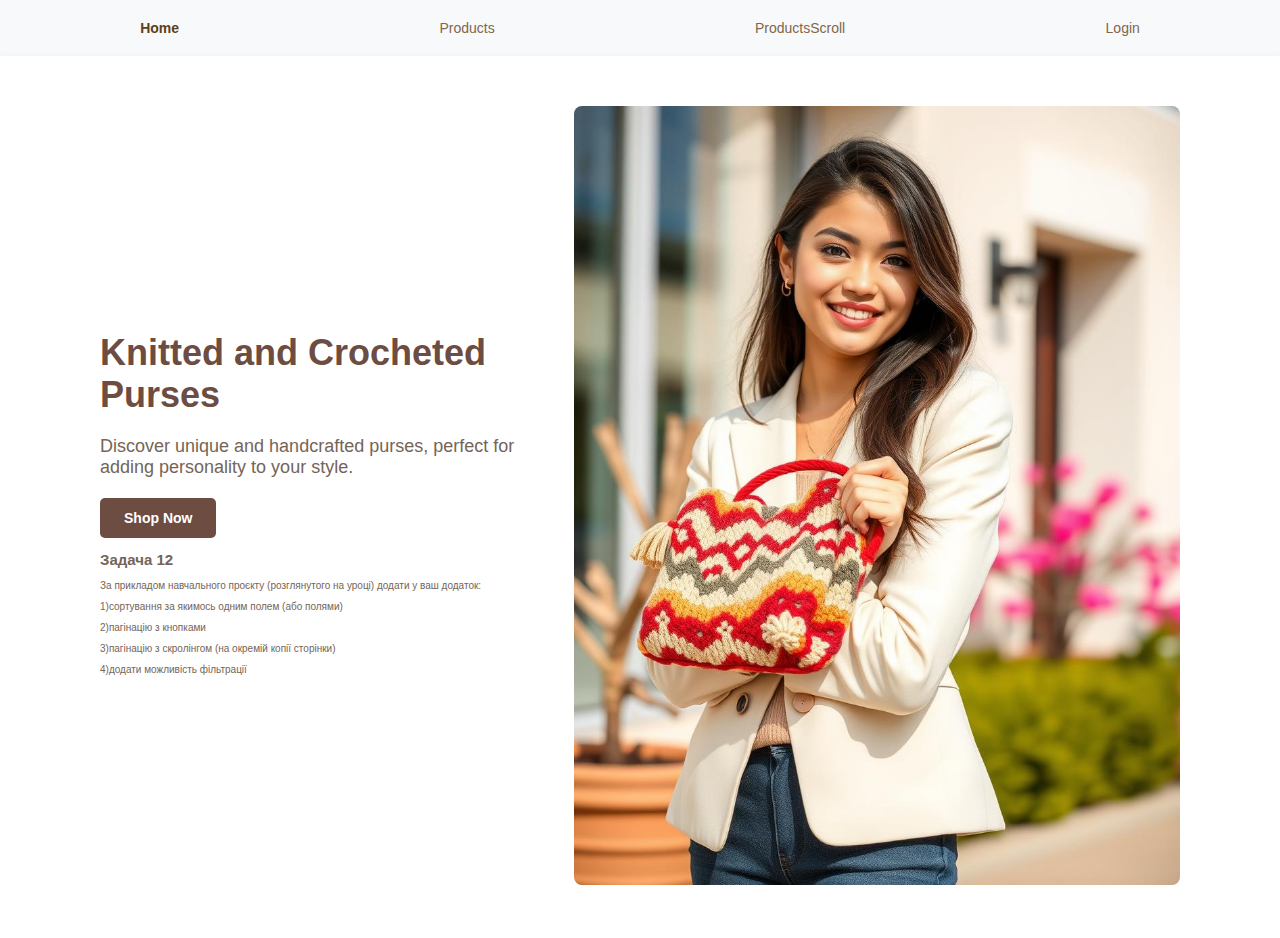
<file: index.html>
<!DOCTYPE html>
<html lang="uk">
  <head>
    <meta charset="UTF-8" />
    <meta name="viewport" content="width=device-width, initial-scale=1.0" />
    <title>Knitted and Crocheted Purses</title>
    <link rel="stylesheet" href="./style/main.css" />
    <link rel="stylesheet" href="./style/style.css" />
    <script src="scripts/components/RequestManager.js"></script>
    <script src="scripts/settings.js"></script>
    <script src="scripts/components/HeaderManager.js"></script>
    <script src="scripts/api/LoginApiManager.js"></script>
  </head>
  <body>
    <script>
      document.addEventListener("DOMContentLoaded", () => {
        new HeaderManager("index.html", menuItems);
      });
    </script>
    <main>
      <!-- <div class="container"> -->
      <!-- Banner section -->
      <div class="banner">
        <!-- Text section -->
        <div class="section">
          <div class="text-section">
            <h1>Knitted and Crocheted Purses</h1>
            <p>
              Discover unique and handcrafted purses, perfect for adding
              personality to your style.
            </p>
            <a href="./products/list.html" class="shop-button">Shop Now</a>
          </div>

          <div class="p">
            <h2>Задача 12</h2>
            <div>
              <p class="p">
                За прикладом навчального проєкту (розглянутого на уроці) додати
                у ваш додаток:
              </p>
            </div>
            <div>
              <p class="p">
                1)сортування за якимось одним полем (або полями)
              </p>
            </div>
            <div>
              <p class="p">
                2)пагінацію з кнопками
              </p>
            </div>
            <div>
              <p class="p">
                3)пагінацію з скролінгом (на окремій копії сторінки)
              </p>
            </div>
            <div>
              <p>
                4)додати можливість фільтрації
              </p>
            </div>
          </div>
        </div>

        <!-- Image section -->
        <div class="image-section">
          <img src="./images/main.jpg" alt="Knitted and Crocheted Purse" />
        </div>
      </div>
    </main>
  </body>
</html>
</file>
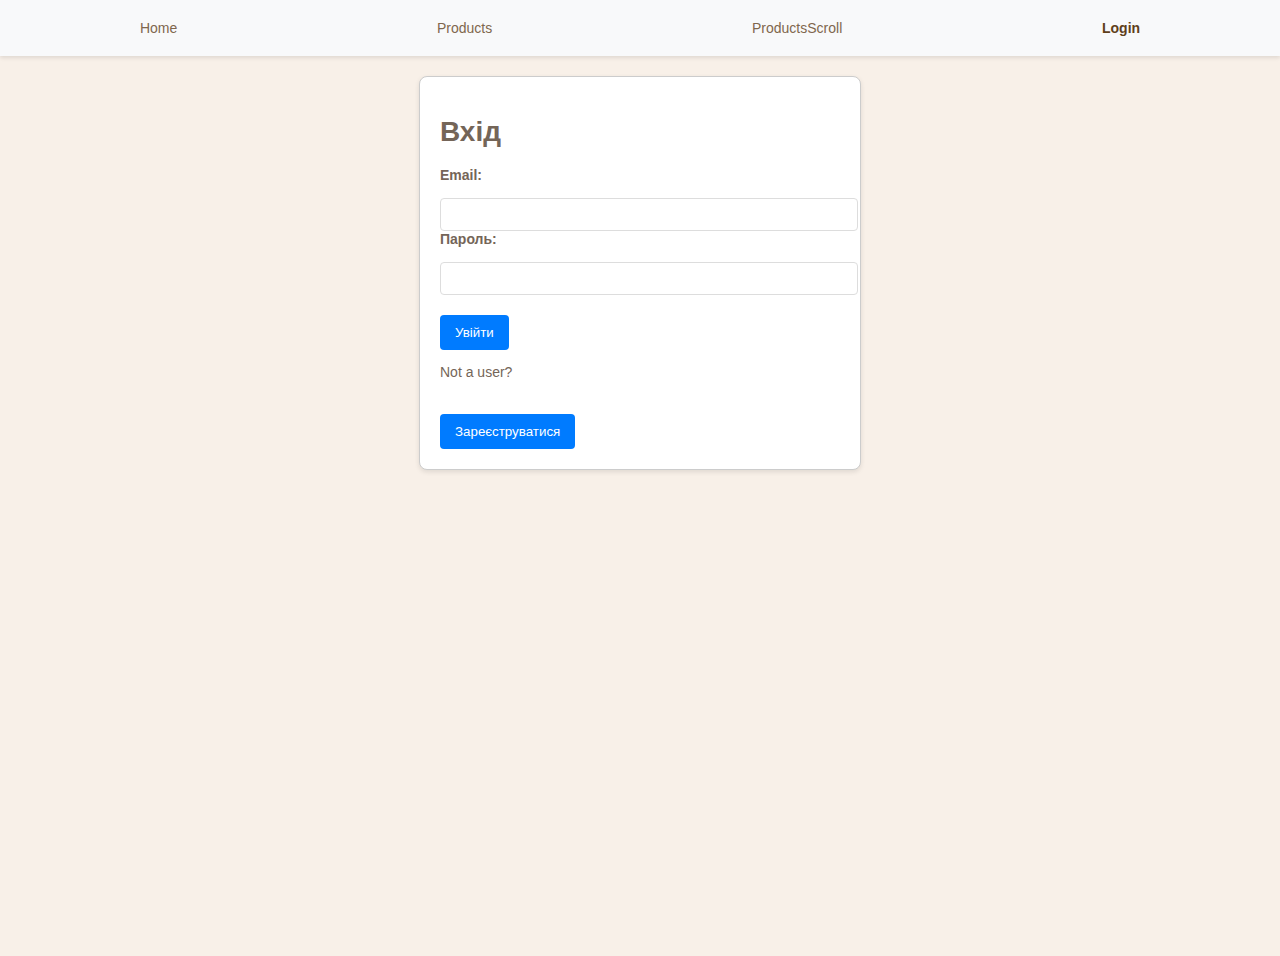
<file: auth/login.html>
<!DOCTYPE html>
<html lang="uk">
  <head>
    <meta charset="UTF-8" />
    <meta name="viewport" content="width=device-width, initial-scale=1.0" />
    <title>Вхід</title>
    <!-- Підключення CSS файлу для стилізації сторінки -->
    <link rel="stylesheet" href="../style/main.css" />
    <link rel="stylesheet" href="../style/form.css" />
    <link rel="stylesheet" href="../style/style.css" />
    <!-- Підключення необхідних JavaScript файлів -->
    <script src="../scripts/components/RequestManager.js"></script>
    <script src="../scripts/settings.js"></script>
    <script src="../scripts/components/HeaderManager.js"></script>
    <script src="../scripts/api/LoginApiManager.js"></script>
  </head>
  <body>
    <script>
      // Використання HeaderManager для створення заголовка з меню
      document.addEventListener("DOMContentLoaded", () => {
        new HeaderManager("auth/login.html", menuItems);
      });
    </script>
    <div class="wrapper">
      <div class="container">
        <!-- Форма входу -->
        <form id="login-form" class="form">
          <h1>Вхід</h1>
          <!-- Поле для введення електронної пошти -->
          <div>
            <label for="email">Email:</label>
            <input type="email" name="email" id="email" required />
          </div>
          <!-- Поле для введення пароля -->
          <div>
            <label for="password">Пароль:</label>
            <input type="password" name="password" id="password" required />
          </div>
          <!-- Кнопка для надсилання форми -->
          <button type="submit" class="submit-button">Увійти</button>
          <!-- Кнопка для переходу на сторінку реєстрації -->
          <div>
            <p>Not a user?</p>
            <button
              onclick="window.location.href='signup.html'"
              class="submit-button"
            >
              Зареєструватися
            </button>
          </div>
        </form>
        <!-- Контейнер для повідомлень -->
        <div id="messages"></div>
        <!-- Контейнер для помилок -->
        <div id="errors"></div>
      </div>
    </div>
    <script>
      // Додаємо обробник події для форми входу
      document
        .getElementById("login-form")
        .addEventListener("submit", async function (event) {
          event.preventDefault(); // Запобігаємо звичайному надсиланню форми

          // Отримуємо дані з форми
          const form = event.target;
          const formData = {
            email: form.email.value,
            password: form.password.value,
          };

          try {
            // Виконуємо запит на авторизацію через LoginApiManager
            const response = await LoginApiManager.login(formData, (data) => {
              // Зберігаємо токен у localStorage
              localStorage.setItem("jwt_token", data.token);
            });
          } catch (error) {
            // Відображаємо повідомлення про помилку у разі невдалої авторизації
            document.getElementById("messages").innerText =
              "Помилка входу: " + error.message;
          }
        });
    </script>
  </body>
</html>
</file>
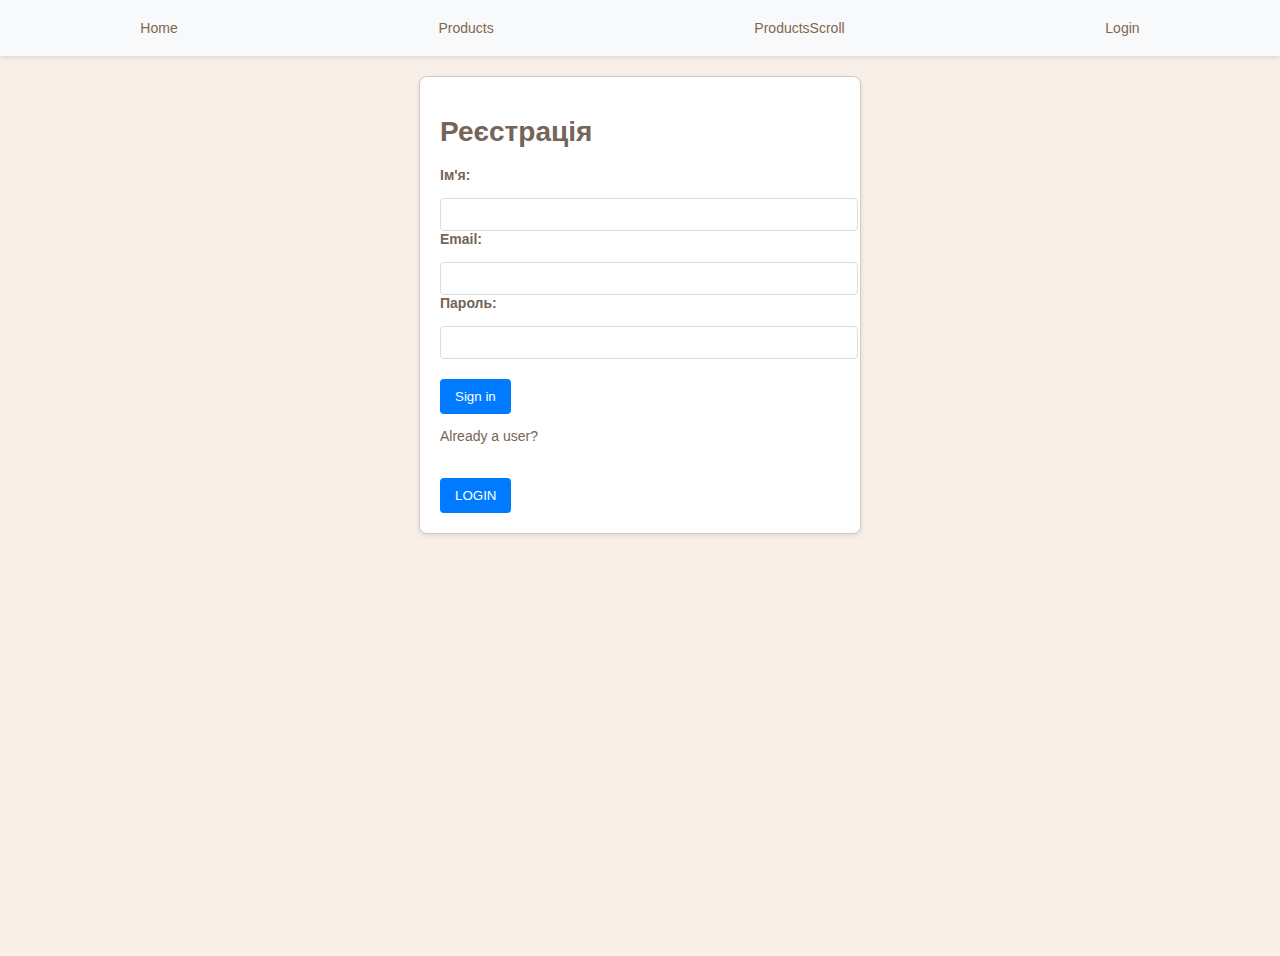
<file: auth/signup.html>
<!DOCTYPE html>
<html lang="uk">
  <head>
    <meta charset="UTF-8" />
    <meta name="viewport" content="width=device-width, initial-scale=1.0" />
    <title>Реєстрація</title>
    <!-- Підключення CSS файлу для стилізації сторінки -->
    <link rel="stylesheet" href="../style/main.css" />
    <link rel="stylesheet" href="../style/form.css" />
    <link rel="stylesheet" href="../style/style.css" />
    <!-- Підключення необхідних JavaScript файлів -->
    <script src="../scripts/components/RequestManager.js"></script>
    <script src="../scripts/settings.js"></script>
    <script src="../scripts/components/HeaderManager.js"></script>
    <script src="../scripts/api/LoginApiManager.js"></script>
  </head>
  <body>
    <script>
      // Використання HeaderManager для створення заголовка з меню
      document.addEventListener("DOMContentLoaded", () => {
        new HeaderManager("auth/signup.html", menuItems);
      });
    </script>
    <div class="wrapper">
      <div class="container">
        <!-- Форма реєстрації -->
        <form id="signup-form" class="form">
          <h1>Реєстрація</h1>
          <!-- Поле для введення імені -->
          <div>
            <label for="name">Ім'я:</label>
            <input type="text" name="username" id="username" required />
          </div>
          <!-- Поле для введення електронної пошти -->
          <div>
            <label for="email">Email:</label>
            <input type="email" name="email" id="email" required />
          </div>
          <!-- Поле для введення пароля -->
          <div>
            <label for="password">Пароль:</label>
            <input type="password" name="password" id="password" required />
          </div>
          <!-- Поле для підтвердження пароля -->
          <!-- <div>
        <label for="confirm-password">Підтвердьте пароль:</label>
        <input type="password" name="confirm-password" id="confirm-password" required />
      </div> -->
          <!-- Кнопка для надсилання форми -->
          <button type="submit" class="submit-button">Sign in</button>
          <div>
            <p>Already a user?</p>
            <button
              onclick="window.location.href='login.html'"
              class="submit-button"
            >
              LOGIN
            </button>
          </div>
        </form>
        <!-- Контейнер для повідомлень -->
        <div id="messages"></div>
        <!-- Контейнер для помилок -->
        <div id="errors"></div>
      </div>
    </div>
    <script>
      // Додаємо обробник події для форми реєстрації
      document
        .getElementById("signup-form")
        .addEventListener("submit", async function (event) {
          event.preventDefault(); // Запобігаємо звичайному надсиланню форми

          // Отримуємо дані з форми
          const form = event.target;
          const formData = {
            username: form.username.value,
            email: form.email.value,
            password: form.password.value,
            // confirmPassword: form['confirm-password'].value,
          };
          //  // Перевірка, чи паролі співпадають
          //  if (formData.password !== formData.confirmPassword) {
          //    document.getElementById("messages").innerText =
          //      "Паролі не співпадають!";
          //    return;
          //  }
          try {
            // Виконуємо запит на реєстрацію через SignupApiManager
            const response = await LoginApiManager.signup(formData, (data) => {
              // Зберігаємо токен у localStorage
              localStorage.setItem("jwt_token", data.token);
            });
          } catch (error) {
            // Відображаємо повідомлення про помилку у разі невдалої реєстрації
            document.getElementById("messages").innerText =
              "Помилка реєстрації: " + error.message;
          }
        });
    </script>
  </body>
</html>
</file>
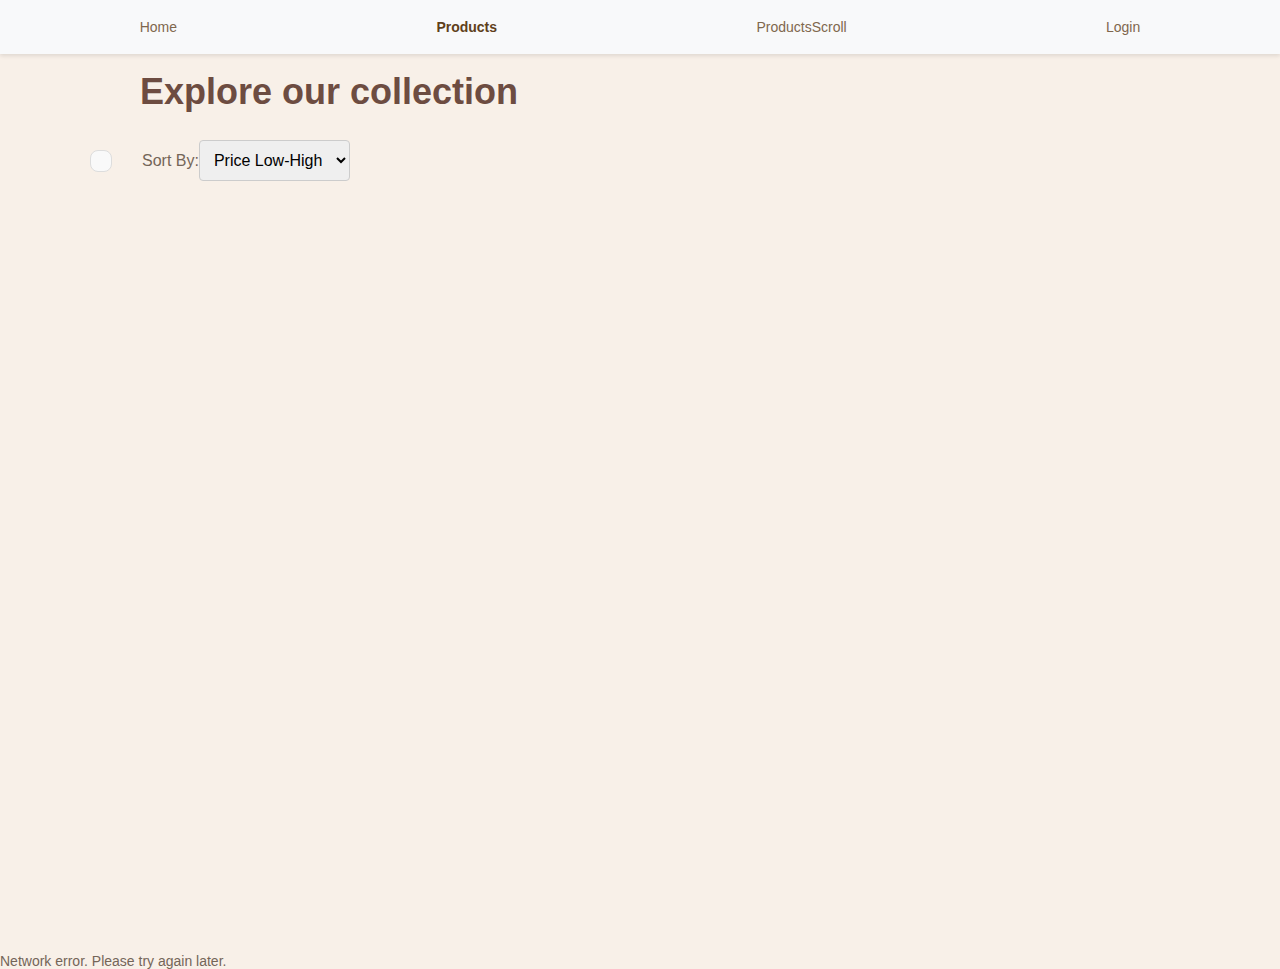
<file: products/list.html>
<!DOCTYPE html>
<html lang="uk">
  <head>
    <meta charset="UTF-8" />
    <meta name="viewport" content="width=device-width, initial-scale=1.0" />
    <title>Продукти</title>
    <!-- Підключення CSS для стилів -->
    <link rel="stylesheet" href="../style/main.css" />
    <link rel="stylesheet" href="../style/style.css" />
    <link rel="stylesheet" href="../style/product.css" />
    <link rel="stylesheet" href="../style/recet-styles.css" />
    <!-- Підключення необхідних скриптів -->
    <script src="../scripts/components/RequestManager.js"></script>
    <script src="../scripts/components/GrigDataManager.js"></script>
    <script src="../scripts/settings.js"></script>
    <script src="../scripts/components/HeaderManager.js"></script>
    <script src="../scripts/api/BaseApiManager.js"></script>
    <script src="../scripts/api/ProductsApiManager.js"></script>
    <script src="../scripts/components/PaginationManager.js"></script>
    <script src="../scripts/components/PriceOrderSelector.js"></script>
    <script src="../scripts/components/FiltersManager.js"></script>
  </head>
  <body>
    <script>
      // Використання класу HeaderManager для створення заголовка з меню
      document.addEventListener("DOMContentLoaded", () => {
        new HeaderManager("products/list.html", menuItems);
      });
    </script>
    <div class="wrapper">
      <div class="container">
        <h1 class="title">Explore our collection</h1>
        <div class="content">
          <div class="filters-container"></div>
          <div class="container-with-products">
            <div class="price-order-container"></div>

            <!-- Контейнер для  продуктів -->
            <div id="grid-container"></div>
            <!-- Спіннер завантаження -->
            <div class="loading" id="loading-spinner" style="display: none;">
              <div class="spinner"></div>
              Loading...
            </div>
            <!-- Повідомлення про помилку -->
            <div
              class="error-message"
              id="error-message"
              style="display: none;"
            >
              Error occurred during loading data...
            </div>
            <div id="add-link"></div>
          </div>
        </div>
        <script>
          let pageData = {};
          // Функція, що виконується при завантаженні сторінки
          window.onload = async function () {
            let priceOrderSelector, filtersManager;

            const showAddLink = () => {
              const addUserLink = document.getElementById("add-link");
              if (!addUserLink.querySelector(".add-product")) {
                const link = document.createElement("a");
                link.href = "./register.html";
                link.className = "add-product";
                link.textContent = "Add Product";
                addUserLink.appendChild(link);
              }
            };

            // Функція для видалення користувача за ідентифікатором
            async function deleteFunction(id) {
              const data = await ProductsApiManager.delete(id);
              if (data.doLogout) return RequestManager.onLogout();
              window.location.reload();
            }

            //функція застосування фільтрів
            function getFiltersQueryString() {
              const queryOptions = [
                `page=${pageData.currentPage ?? 0}`,
                `perPage=${pageData.perPage ?? 6}`,
              ];
              const filtersQueryString = filtersManager.getQueryString();
              if (filtersQueryString) queryOptions.push(filtersQueryString);

              queryOptions.push(
                `sort=price:${priceOrderSelector.currentOrder}`
              );
              return queryOptions.join("&");
            }

            // Функція для отримання даних та відображення таблиці продуктів
            async function fetchDataAndDisplay(page = 0) {
              const loadingSpinner = document.getElementById("loading-spinner");
              const errorMessage = document.getElementById("error-message");
              const gridContainer = document.getElementById("grid-container");

              try {
                loadingSpinner.style.display = "block";
                gridContainer.innerHTML = "";
                errorMessage.style.display = "none";

                if (Number.isFinite(page)) pageData.currentPage = page;

                const resData = await ProductsApiManager.getListWithQuery(
                  getFiltersQueryString()
                );
                const user = resData.user;

                let productsList = resData.data?.documents;

                pageData = {
                  ...pageData,
                  totalItemsNumber: resData.data?.count,
                };
                if (productsList) {
                  // Обробка зображень продуктів
                  productsList.forEach((prod) => {
                    if (prod.image && !prod.image.startsWith("data:"))
                      prod.image = "data:image;base64," + prod.image;
                    // prod.sellerName = prod.seller.username;
                    // prod.sellerType = prod.seller.type.title;
                  });
                  const createLinkFunction = (id) => `./register.html?id=${id}`;
                  console.log("createLinkFunction===", createLinkFunction);

                  // Створення таблиці продуктів
                  const grid = GridDataManager.createGridFromList(
                    productsList,
                    RequestManager.isAuthenticated() &&
                      user?.type?.title === "admin" &&
                      createLinkFunction,

                    RequestManager.isAuthenticated() &&
                      user?.type?.title === "admin" &&
                      deleteFunction
                  );
                  if (
                    RequestManager.isAuthenticated() &&
                    user?.type?.title === "admin"
                  ) {
                    showAddLink();
                  }

                  gridContainer.append(grid);
                } else {
                  throw new Error("No data");
                }
              } catch (error) {
                console.error("Помилка при завантаженні даних:", error);
                errorMessage.style.display = "block";
              } finally {
                loadingSpinner.style.display = "none";
              }
            }
            // Initialize priceOrderSelector before using it
            priceOrderSelector = new PriceOrderSelector(
              ".price-order-container",
              () => fetchDataAndDisplay(0)
            );

            //----------------------
            // Отримання даних продуктів з сервера
            const resFiltersData = await ProductsApiManager.getFiltersData();
            console.log(
              "resFiltersData==============>>>>>>>>>",
              resFiltersData
            );
            if (resFiltersData?.data) {
              const filtersConfig = [
                {
                  name: "title",
                  title: "Product Title",
                  type: "search",
                },
                {
                  name: "price",
                  title: "Price",
                  type: "range",
                  options: { min: 0, max: 1000 },
                },
                // {
                //   title: "Тип продавця",
                //   name: "type",
                //   type: "dropdown",
                //   options: resFiltersData.data.types.map((item) => ({
                //     title: item.title,
                //     value: item._id,
                //   })),
                // },
                // {
                //   title: "Продавець",
                //   name: "seller",
                //   type: "selectMany",
                //   options: resFiltersData.data.users.map((item) => ({
                //     title: item.username,
                //     value: item._id,
                //   })),
                // },
              ];
              //   ---
              filtersManager = new FiltersManager(
                filtersConfig,
                ".filters-container",
                async () => {
                  await fetchDataAndDisplay(0);
                  //       //------------- додавання пагінації -----
                  new PaginationManager({
                    totalItemsNumber: pageData.totalItemsNumber,
                    itemsPerPage: 4,
                    currentPage: 0,
                    containerSelector: "#pagination",
                    onClick: async (page) => {
                      await fetchDataAndDisplay(page);
                    },
                  });
                }
              );
              // Виклик функції для отримання та відображення даних
              await fetchDataAndDisplay(0);
              //------------- додавання пагінації -----
              new PaginationManager({
                totalItemsNumber: pageData.totalItemsNumber,
                itemsPerPage: 4,
                currentPage: 0,
                containerSelector: "#pagination",
                onClick: async (page) => {
                  await fetchDataAndDisplay(page);
                },
              });
            }
          };
        </script>
        <!-- Посилання для додавання нового продукту -->
        <div id="pagination" class="pagination"></div>
      </div>
    </div>
  </body>
</html>
</file>
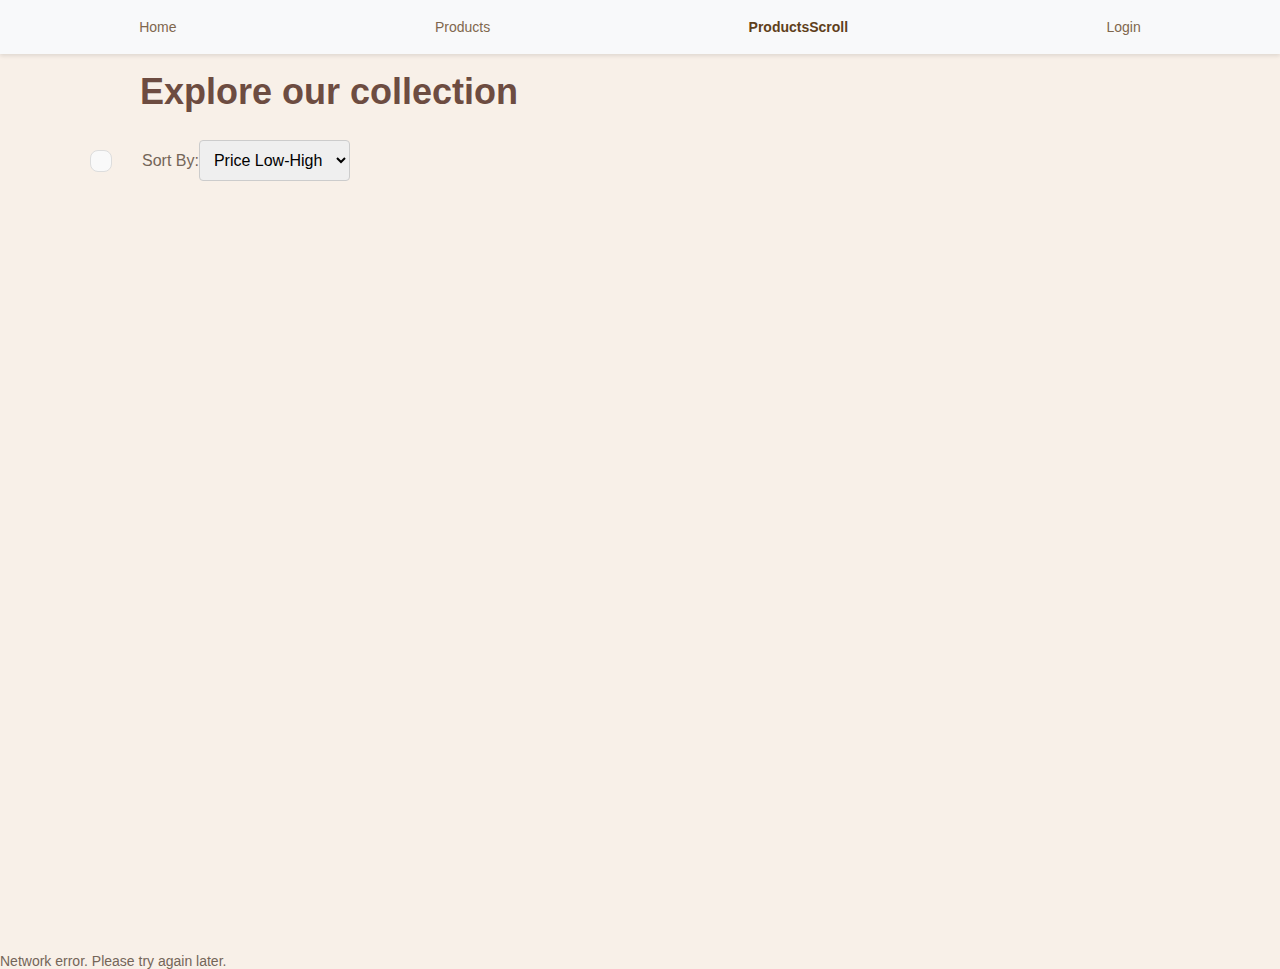
<file: products/listScroll.html>
<!DOCTYPE html>
<html lang="uk">
  <head>
    <meta charset="UTF-8" />
    <meta name="viewport" content="width=device-width, initial-scale=1.0" />
    <title>Products Scroll</title>
    <!-- Підключення CSS для стилів -->
    <link rel="stylesheet" href="../style/main.css" />
    <link rel="stylesheet" href="../style/style.css" />
    <link rel="stylesheet" href="../style/product.css" />
    <link rel="stylesheet" href="../style/recet-styles.css" />
    <!-- Підключення необхідних скриптів -->
    <script src="../scripts/components/RequestManager.js"></script>
    <script src="../scripts/components/GrigDataManager.js"></script>
    <script src="../scripts/settings.js"></script>
    <script src="../scripts/components/HeaderManager.js"></script>
    <script src="../scripts/api/BaseApiManager.js"></script>
    <script src="../scripts/components/PriceOrderSelector.js"></script>
    <script src="../scripts/api/ProductsApiManager.js"></script>
    <script src="../scripts/components/LoadOnScroll.js"></script>
    <script src="../scripts/components/FiltersManager.js"></script>
  </head>
  <body>
    <script>
      // Використання класу HeaderManager для створення заголовка з меню
      document.addEventListener("DOMContentLoaded", () => {
        new HeaderManager("products/listScroll.html", menuItems);
      });
    </script>
    <div class="wrapper">
      <div class="container">
        <h1 class="title">Explore our collection</h1>
        <div class="content">
          <div class="filters-container"></div>
          <div class="container-with-products">
            <div class="price-order-container"></div>

            <!-- Контейнер для  продуктів -->
            <div id="grid-container"></div>
            <!-- Спіннер завантаження -->
            <div class="loading" id="loading-spinner" style="display: none;">
              <div class="spinner"></div>
              Loading...
            </div>
            <!-- Повідомлення про помилку -->
            <div
              class="error-message"
              id="error-message"
              style="display: none;"
            >
              Error occurred during loading data...
            </div>
            <div id="add-link"></div>
          </div>
        </div>
        <script>
          let pageData = {};

          // Функція, що виконується при завантаженні сторінки
          window.onload = async function () {
            let priceOrderSelector, filtersManager;
            // Ініціалізація класу LoadOnScroll
            const infiniteScroll = new LoadOnScroll(
              "#grid-container",
              "products",
              6
            );

            //функція застосування фільтрів
            function getFiltersQueryString() {
              const queryOptions = [];
              const filtersQueryString = filtersManager.getQueryString();
              if (filtersQueryString) queryOptions.push(filtersQueryString);

              queryOptions.push(
                `sort=price:${priceOrderSelector.currentOrder}`
              );
              return queryOptions.join("&");
            }
            // Функція для видалення користувача за ідентифікатором
            async function deleteFunction(id) {
              const data = await ProductsApiManager.delete(id);
              if (data.doLogout) return RequestManager.onLogout();
              window.location.reload();
            }

            // Функція для отримання даних та відображення таблиці продуктів
            async function fetchDataAndDisplay(page = 0) {
              const loadingSpinner = document.getElementById("loading-spinner");
              const errorMessage = document.getElementById("error-message");
              const gridContainer = document.getElementById("grid-container");

              loadingSpinner.style.display = "block";
              gridContainer.innerHTML = "";
              errorMessage.style.display = "none";

              try {
                const query = getFiltersQueryString();
                infiniteScroll.resetPage();
                infiniteScroll.setQuery(query);
                infiniteScroll.loadItems();
              } catch (error) {
                console.error("Помилка при завантаженні даних:", error);
                errorMessage.style.display = "block";
              } finally {
                loadingSpinner.style.display = "none";
              }
            }
            // Initialize priceOrderSelector before using it
            priceOrderSelector = new PriceOrderSelector(
              ".price-order-container",
              () => fetchDataAndDisplay(0)
            );

            //----------------------
            // Отримання даних продуктів з сервера
            const resFiltersData = await ProductsApiManager.getFiltersData();
            console.log(
              "resFiltersData==============>>>>>>>>>",
              resFiltersData
            );
            if (resFiltersData?.data) {
              const filtersConfig = [
                {
                  name: "title",
                  title: "Product Title",
                  type: "search",
                },
                {
                  name: "price",
                  title: "Price",
                  type: "range",
                  options: { min: 0, max: 1000 },
                },
              ];
              //   ---
              filtersManager = new FiltersManager(
                filtersConfig,
                ".filters-container",
                async () => {
                  await fetchDataAndDisplay(0);
                }
              );
              // Виклик функції для отримання та відображення даних
              await fetchDataAndDisplay(0);
            }
          };
        </script>
      </div>
    </div>
  </body>
</html>
</file>
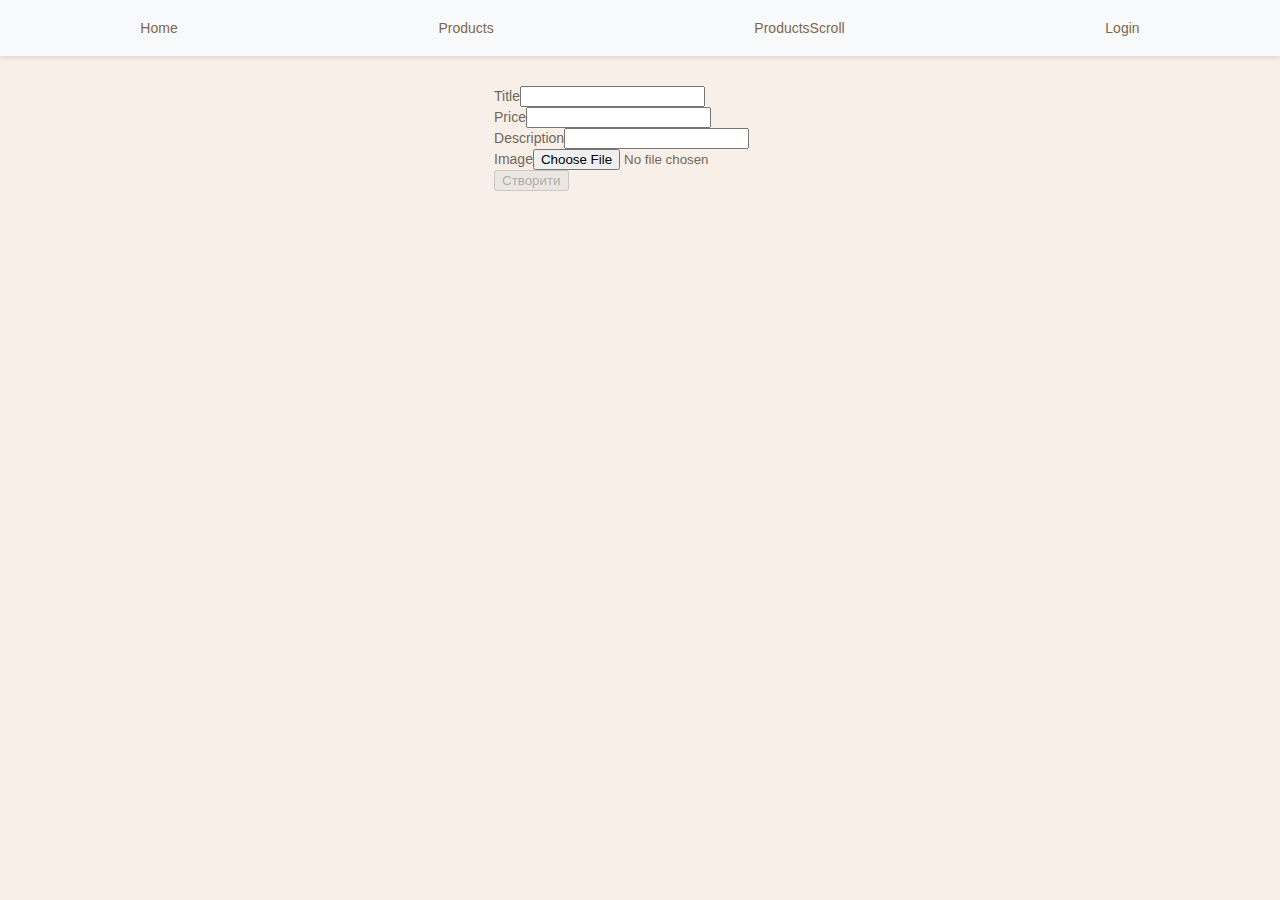
<file: products/register.html>
<!DOCTYPE html>
<html lang="uk">
  <head>
    <meta charset="UTF-8" />
    <meta name="viewport" content="width=device-width, initial-scale=1.0" />
    <title>Add product</title>
    <!-- Підключення CSS для стилів -->
    <link rel="stylesheet" href="../style/main.css" />
    <link rel="stylesheet" href="../style/style.css" />
    <!-- Підключення необхідних скриптів -->
    <script src="../scripts/components/RequestManager.js"></script>
    <script src="../scripts/components/FormManager.js"></script>
    <script src="../scripts/components/ListDataManager.js"></script>
    <script src="../scripts/settings.js"></script>
    <script src="../scripts/components/HeaderManager.js"></script>
    <script src="../scripts/api/BaseApiManager.js"></script>
    <script src="../scripts/api/UsersApiManager.js"></script>
    <script src="../scripts/api/ProductsApiManager.js"></script>
  </head>
  <body>
    <script>
      //Використання класу HeaderManager для створення заголовка з меню
      document.addEventListener("DOMContentLoaded", async () => {
        //----- Вставка заголовку
        const headerManager = new HeaderManager(
          "products/form.html",
          menuItems
        );
      });
    </script>
    <!-- Контейнер -->
    <div id="container" class="edit-container">
      <h1 class="title">Product Form</h1>
    </div>
    <!-- Спіннер завантаження -->
    <div class="loading" id="loading-spinner" style="display: none;">
      <div class="spinner"></div>
      Loading...
    </div>
    <!-- Повідомлення про помилку -->
    <div class="error-message" id="error-message" style="display: none;">
      Error occurred during loading data...
    </div>

    <script>
      // Функція, що виконується при завантаженні сторінки
      document.addEventListener("DOMContentLoaded", async () => {
        // Функція для отримання даних та відображення форми
        async function fetchDataAndDisplay() {
          const loadingSpinner = document.getElementById("loading-spinner");
          const errorMessage = document.getElementById("error-message");
          const container = document.getElementById("container");

          try {
            loadingSpinner.style.display = "block";
            container.innerHTML = "";
            errorMessage.style.display = "none";

            //----- Вставка форми
            const prodObj =
              (await ProductsApiManager.getBasedOnQueryId())?.data ?? {};
            redirectUrl = `./list.html`;
            console.log("prodObj=====", prodObj);

            if (prodObj.image && !prodObj.image.startsWith("data:")) {
              prodObj.image = "data:image;base64," + prodObj.image;
            }
            const submitCallback = async (data) => {
              let res = await ProductsApiManager.register(data, prodObj);

              if (res.errors) {
                ProductsApiManager.showErrors(res.errors);
              } else {
                window.location.href = redirectUrl;
              }
            };
            //---

            // let prodObj = {};
            // const urlParams = new URLSearchParams(window.location.search);
            // const id = urlParams.get("id") || "";
            // console.log("id============", id);
            // const res = await ProductsApiManager.getById(id);
            // console.log("Server Response=====================:", res);
            // if (id) {
            //   prodObj = (await ProductsApiManager.getById(id))?.data;
            //   console.log("Product Data:==================", prodObj);
            //   if (!prodObj) throw new Error("Product is absent or was deleted");
            // }
            // if (prodObj.image && !prodObj.image.startsWith("data:")) {
            //   prodObj.image = "data:image;base64," + prodObj.image;
            // }
            // const submitCallback = async (data) => {
            //   await ProductsApiManager.add(data, id);
            // };
            //---

            const fields = [
              {
                name: "title",
                type: "text",
                required: true,
                label: "Title",
              },
              { name: "price", type: "number", required: true, label: "Price" },
              { name: "description", type: "text", label: "Description" },
              {
                name: "image",
                type: "file",
                accept: "image/",
                label: "Image",
              },
            ];
            const form = new FormManager(fields, submitCallback, prodObj || {});
            form.render("container");
          } catch (error) {
            console.error("Error occurred during loading data:", error);
            errorMessage.style.display = "block";
          } finally {
            loadingSpinner.style.display = "none";
          }
        }

        // Виклик функції для отримання та відображення даних
        fetchDataAndDisplay();
      });
    </script>
  </body>
</html>
</file>
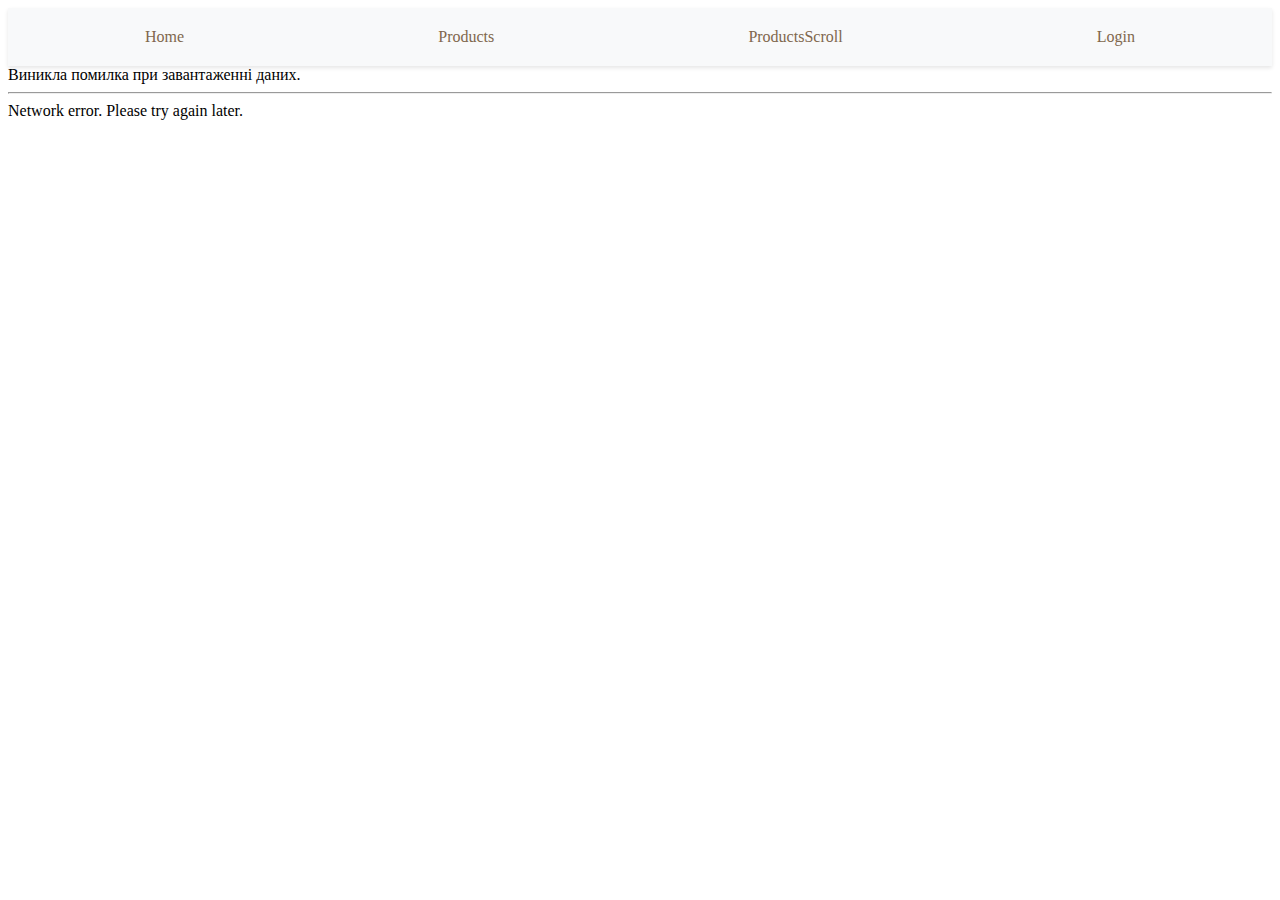
<file: users/list.html>
<!DOCTYPE html>
<html lang="uk">
  <head>
    <meta charset="UTF-8" />
    <meta name="viewport" content="width=device-width, initial-scale=1.0" />
    <title>Користувачі</title>
    <!-- Підключення CSS для стилів -->
    <link rel="stylesheet" href="../style/main.css" />
    <!-- Підключення необхідних скриптів -->
    <script src="../scripts/components/RequestManager.js"></script>
    <script src="../scripts/components/ListDataManager.js"></script>
    <script src="../scripts/settings.js"></script>
    <script src="../scripts/components/HeaderManager.js"></script>
    <script src="../scripts/api/UsersApiManager.js"></script>
    <!-- <script src="../scripts/UsersTypeApiManager.js"></script> -->
  </head>
  <body>
    <script>
      // Використання класу HeaderManager для створення заголовка з меню
      document.addEventListener("DOMContentLoaded", () => {
        new HeaderManager("users/list.html", menuItems);
      });
    </script>
    <!-- <h1>Список користувачів</h1> -->
    <!-- Контейнер для таблиці з користувачами -->
    <div id="table-container"></div>

    <!-- Спіннер завантаження -->
    <div class="loading" id="loading-spinner" style="display: none;">
      <div class="spinner"></div>
      Завантаження...
    </div>
    <!-- Повідомлення про помилку -->
    <div class="error-message" id="error-message" style="display: none;">
      Виникла помилка при завантаженні даних.
    </div>
    <hr />
    <!-- Посилання для додавання нового користувача -->
    <div id="add-user-link"></div>

    <script>
      // Функція, що виконується при завантаженні сторінки
      window.onload = async function () {
        // Function to check if the user is admin and authenticated
        const showAddUserLink = (data) => {
          const addUserLink = document.getElementById("add-user-link");

          // Check if user is admin and authenticated
          if (
            RequestManager.isAuthenticated() &&
            data?.user?.type?.title === "admin"
          ) {
            const link = document.createElement("a");
            link.href = "./register.html";
            link.className = "add-user";
            link.textContent = "Додати користувача";
            addUserLink.appendChild(link);
          }
        };

        // Функція для видалення користувача за ідентифікатором
        async function deleteFunction(id) {
          const data = await UsersApiManager.deleteUser(id);
          if (data.doLogout) return RequestManager.onLogout();
          window.location.reload();
        }

        // Функція для отримання даних та відображення таблиці користувачів
        async function fetchDataAndDisplay() {
          const loadingSpinner = document.getElementById("loading-spinner");
          const errorMessage = document.getElementById("error-message");
          const tableContainer = document.getElementById("table-container");

          try {
            loadingSpinner.style.display = "block";
            tableContainer.innerHTML = "";
            errorMessage.style.display = "none";

            const data = await UsersApiManager.getUsers();
            const usersList = data?.users;

            if (usersList) {
              usersList.forEach((user) => {
                user.type = user.type?.title;
              });
              const fields = {
                username: "Ім'я",
                type: "Тип користувача",
                email: "Email",
              };
              console.log("usersList-=-=-=-=-=-=-=-==-=", usersList);

              const createLinkFunction = (id) => `./register.html?id=${id}`;
              const table = ListDataManager.createTableFromList(
                usersList,
                fields,
                data?.user?.type.title === "admin" &&
                  RequestManager.isAuthenticated() &&
                  createLinkFunction,
                data?.user?.type?.title === "admin" &&
                  RequestManager.isAuthenticated() &&
                  deleteFunction
              );
              console.log("usersList-=-=-=-=-=-=-=-==-=", usersList);
              console.log("data-=-=-=-=-=-=-=-==-=", data);

              tableContainer.append(table);
            } else {
              throw new Error("Дані відсутні");
            }
          } catch (error) {
            console.error("Помилка при завантаженні даних:", error);
            errorMessage.style.display = "block";
          } finally {
            loadingSpinner.style.display = "none";
          }
        }
        // Fetch the user data before calling the function
        const data = await UsersApiManager.getUsers();
        showAddUserLink(data);
        // Виклик функції для отримання та відображення даних
        fetchDataAndDisplay();
      };
    </script>
  </body>
</html>
</file>
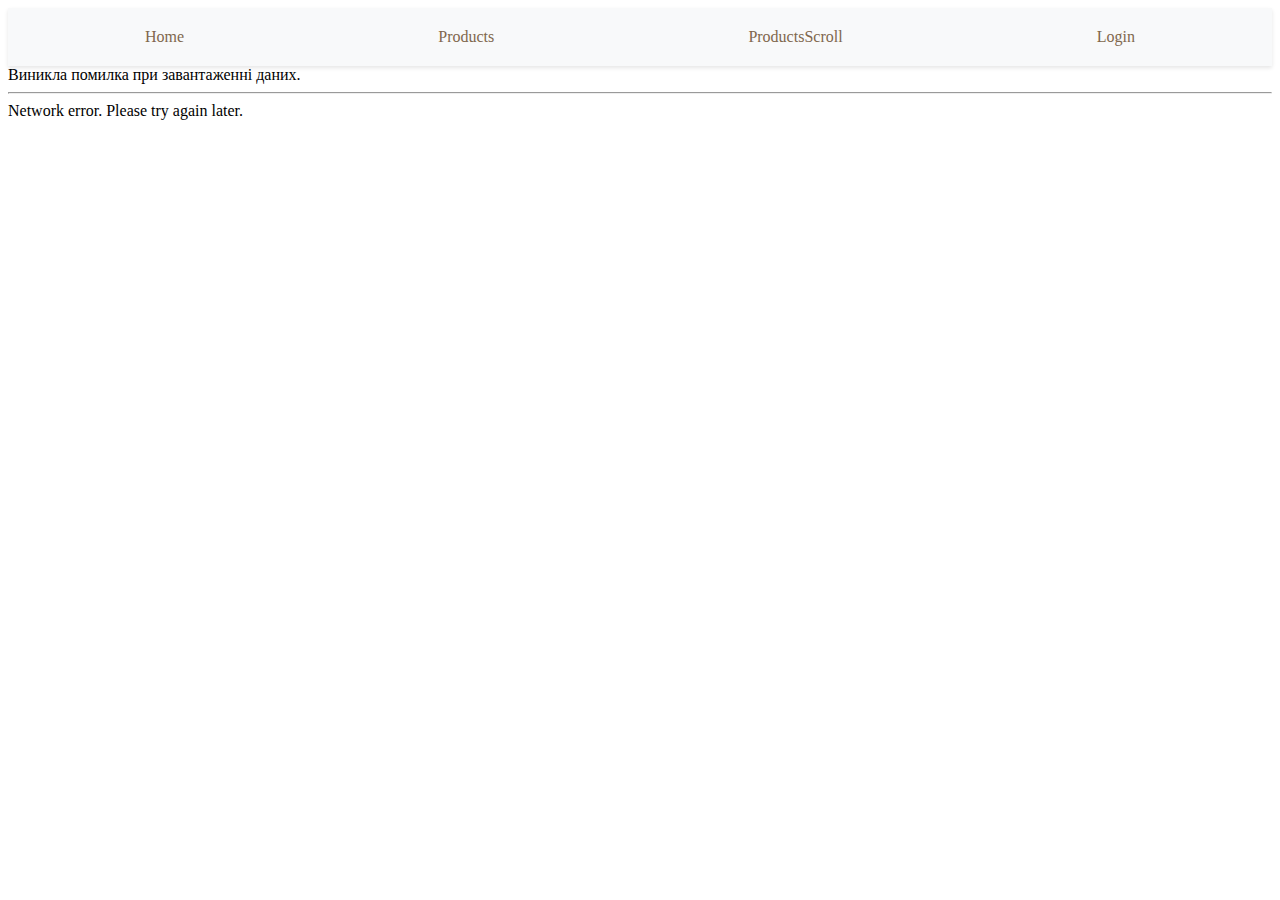
<file: users/register.html>
<!DOCTYPE html>
<html lang="uk">
  <head>
    <meta charset="UTF-8" />
    <meta name="viewport" content="width=device-width, initial-scale=1.0" />
    <title>Користувачі</title>
    <!-- Підключення CSS для стилів -->
    <link rel="stylesheet" href="../style/main.css" />
    <!-- Підключення необхідних скриптів -->
    <script src="../scripts/components/RequestManager.js"></script>
    <script src="../scripts/components/FormManager.js"></script>
    <script src="../scripts/components/ListDataManager.js"></script>
    <script src="../scripts/settings.js"></script>
    <script src="../scripts/components/HeaderManager.js"></script>
    <script src="../scripts/api/UsersApiManager.js"></script>
  </head>
  <body>
    <script>
      // Використання класу HeaderManager для створення заголовка з меню
      document.addEventListener("DOMContentLoaded", async () => {
        //----- Вставка заголовку
        const headerManager = new HeaderManager(
          "products/form.html",
          menuItems
        );
      });
    </script>
    <!-- Контейнер -->
    <div id="container">
      <h1 class="title">Форма Користувача</h1>
    </div>
    <!-- Спіннер завантаження -->
    <div class="loading" id="loading-spinner" style="display: none;">
      <div class="spinner"></div>
      Завантаження...
    </div>
    <!-- Повідомлення про помилку -->
    <div class="error-message" id="error-message" style="display: none;">
      Виникла помилка при завантаженні даних.
    </div>
    <hr />

    <script>
      // Функція, що виконується при завантаженні сторінки
      document.addEventListener("DOMContentLoaded", async () => {
        // Функція для отримання даних та відображення форми
        async function fetchDataAndDisplay() {
          const loadingSpinner = document.getElementById("loading-spinner");
          const errorMessage = document.getElementById("error-message");
          const сontainer = document.getElementById("container");

          try {
            loadingSpinner.style.display = "block";
            сontainer.innerHTML = "";
            errorMessage.style.display = "none";

            // Fetch typesList dynamically
            const response = await RequestManager.fetchData(`/users`);
            const typesList = response.types;

            //----- Вставка форми
            let userObj = {};
            const urlParams = new URLSearchParams(window.location.search);
            const id = urlParams.get("id") || "";
            console.log("id============", id);
            if (id) {
              userObj = (await UsersApiManager.getUserById(id))?.data;
              console.log("User Data:==================", userObj);
              if (!userObj)
                throw new Error("Користувач відстуній або був видалений");
            }

            const submitCallback = async (data) => {
              console.log("Submitting data===========:", data);
              await UsersApiManager.addUser(data, id);
            };
            //---
            const fields = [
              { name: "username", type: "text", required: true, label: 'Ім"я' },
              { name: "email", type: "email", label: "Email" },
              { name: "password", type: "password", label: "Пароль" },
              {
                name: "type",
                type: "select",
                required: true,
                label: "Тип користувача",
                multiple: false,
                options: typesList,
              },
            ];
            const form = new FormManager(fields, submitCallback, userObj || {});
            form.render("container");
          } catch (error) {
            console.error("Помилка при завантаженні даних:", error);
            errorMessage.style.display = "block";
          } finally {
            loadingSpinner.style.display = "none";
          }
        }

        // Виклик функції для отримання та відображення даних
        fetchDataAndDisplay();
      });
    </script>
  </body>
</html>
</file>
<file: style/main.css>
.main-menu {
  nav ul {
    list-style-type: none; /* Видаляє маркери списку */
    padding: 0; /* Видаляє відступи */
    margin: 0; /* Видаляє поля */
    display: flex; /* Встановлює елементи списку в рядок */
    justify-content: flex-start; /* Розподіляє елементи рівномірно */
  }

  nav ul li {
    margin: 0 10px; /* Встановлює відступи між пунктами меню */
  }

  nav ul li a {
    text-decoration: none; /* Видаляє підкреслення */
    color: #000; /* Змінює колір тексту */
    padding: 10px 20px; /* Додає відступи навколо тексту */
    display: inline-block;
    transition: all 0.3s ease;
  }

  nav ul li a:hover {
    transform: scale(1.2);
    border-radius: 5px; /* Робить кути округлими */
  }
  nav ul li a.active {
    color: #5f3f1a;
    font-weight: 700;
  }
}

.main-menu {
  background-color: #f8f9fa;
  padding: 10px;
  box-shadow: 0 2px 4px rgba(0, 0, 0, 0.1);
}
.main-menu nav ul {
  list-style-type: none;
  padding: 0;
  margin: 0;
  display: flex;
  justify-content: space-around;
}
.main-menu nav ul li {
  display: inline;
}
.main-menu nav ul li a {
  text-decoration: none;
  color: #7f674d;
}
.banner {
  display: flex;
  justify-content: space-between;
  align-items: center;
  padding: 50px 100px;
  background-color: #fff;
  box-shadow: 0px 4px 10px rgba(0, 0, 0, 0.1);
  gap: 20px;
}

/* Text section */
.section {
  max-width: 50%;
  margin: 0 auto;
}

.text-section h1 {
  font-size: 36px;
  color: #6d4c41;
  margin-bottom: 20px;
}

.text-section p {
  font-size: 18px;
  margin-bottom: 20px;
}

/* Button style */
.shop-button {
  display: inline-block;
  background-color: #6d4c41;
  color: white;
  padding: 12px 24px;
  text-decoration: none;
  border-radius: 5px;
  font-weight: bold;
  text-align: center;
  transition: background-color 0.3s;
}

.shop-button:hover {
  background-color: #8e7b6b;
}

/* Image section */
.image-section img {
  max-width: 100%;
  height: auto;
  border-radius: 8px;
}
.edit-container {
  display: flex;
  flex-direction: column;
  justify-content: center;
  align-items: center;
  padding: 30px;
}
</file>
<file: style/style.css>
@import url(
  https://fonts.googleapis.com/css?family=Source + Sans + 3:200,
  300,
  regular,
  500,
  600,
  700,
  800,
  900&display=swap
);

body {
  font-family: Source Sans 3, sans-serif;
  margin: 0;
  padding: 0;
  background-color: #f8f0e8;
  height: 100%;
  font: 14px "Lucida Grande", Helvetica, Arial, sans-serif;
  color: #746558;
}
.container {
  width: 100%;
  max-width: 1100px;
  margin: 0 auto;
}
.wrapper {
  display: flex;
  flex-direction: column;
  min-height: 100vh;
}
.wrapper > main {
  flex-grow: 1;
}

a {
  color: #6d4c41;
}
.container {
  width: 90%;
  max-width: 1100px;
  margin: 0 auto;
}
.wrapper {
  display: flex;
  flex-direction: column;
  min-height: 100vh;
}
.p {
  font-size: 10px;
}
</file>
<file: style/form.css>
.form {
  max-width: 400px;
  margin: 20px auto;
  padding: 20px;
  background-color: #fff;
  border: 1px solid #ccc;
  border-radius: 8px;
  box-shadow: 0 2px 5px rgba(0, 0, 0, 0.1);
}

label {
  display: block;
  margin-bottom: 10px;
  font-weight: bold;
}

input {
  width: 100%;
  padding: 8px;
  margin-top: 5px;
  border: 1px solid #ddd;
  border-radius: 4px;
}

input:focus {
  border-color: #6d4c41;
  outline: none;
}

.submit-button {
  margin-top: 20px;
  padding: 10px 15px;
  background-color: #007bff;
  color: white;
  border: none;
  border-radius: 4px;
  cursor: pointer;
  transition: background-color 0.3s;
}

.submit-button:hover {
  background-color: #0056b3;
}
.title {
  font-size: 1.5em;
  display: flex;
  flex-direction: column;
  justify-content: center;
  align-items: center;
  padding-top: 20px;
}
.src {
  width: 100px;
}
.error-msg {
  display: flex;
  flex-direction: column;
  justify-content: center;
  align-items: center;
  padding: 10px;
  color: red;
}
.image {
  height: 100px;
}
</file>
<file: style/product.css>
/* Container for the grid */
.product-container {
  display: grid;
  grid-template-columns: repeat(3, 1fr);
  column-gap: 45px;
  row-gap: 40px;
  padding: 5px 20px 5px 20px;
  margin-top: 20px;
  margin-bottom: 20px;
}
.title {
  color: #6d4c41;
  padding: 20px 50px 10px 50px;
  font-size: 36px;
  font-weight: 600;
}
.content {
  display: flex;
  gap: 10px;
}
/* Grid item style */
.product-item {
  display: flex;
  flex-direction: column;
  gap: 15px;
  transition: all 0.3s ease;
}
.product-item:hover {
  transform: scale(1.1);
}
.product-image {
  position: relative;
  padding: 50%;
}
.product-image img {
  position: absolute;
  width: 100%;
  height: 100%;
  top: 0;
  left: 0;
  object-fit: cover;
  border-radius: 10px 10px 0 0;
}
.product-value {
  padding: 8px;
}
.product-title {
  font-size: 24px;
  text-transform: capitalize;
}
.product-price {
  font-size: 18px;
}
.product-description {
  line-height: 1.5;
}

/* Styling buttons for delete/edit */
.button-delete {
  padding: 5px 10px;
  cursor: pointer;

  background-color: #ff4d4d;
  color: white;
  border: none;
  border-radius: 5px;
  display: inline-block;
  text-align: center;
  transition: all 0.3s ease;
}

.button-delete:hover {
  background-color: #e60000;
}

.button-edit {
  padding: 5px 10px;
  cursor: pointer;
  width: 100px;

  background-color: #33a0a4;
  color: white;
  border: none;
  border-radius: 5px;
  text-decoration: none;
  transition: all 0.3s ease;
}
.button-edit:hover {
  background-color: #1fd5dc;
}
.add-product {
  padding: 5px 10px;
  cursor: pointer;
  background-color: #746558;
  color: white;
  border: none;
  border-radius: 5px;
  display: inline-block;
  text-align: center;
  transition: all 0.3s ease;
}

.add-product:hover {
  background-color: #a58b75;
}
/* --------------- pagination ---------- */
#pagination ul {
  display: flex;
  li {
    text-decoration: none;
    margin: 10px;
    padding: 10px;
    border: 2px solid #6d4c41;
    border-radius: 8px;
    cursor: pointer;
    a {
      text-decoration: none;
    }
  }
  .active {
    background-color: #b4978c;
  }
  .disabled {
    background-color: lightgrey;
    cursor: auto;
    pointer-events: none;
    a {
      cursor: auto;
    }
  }
}

#pagination .pagination {
  display: flex;
  flex-direction: row;
  justify-content: center;
  gap: 10px; /* Додає відступи між елементами */
}
/* ------------ sort ------------- */
.price-order-container {
  display: flex;
  flex-direction: row;
  justify-content: end;
  padding: 10px;
}
.price-order-selector {
  display: flex;
  flex-direction: row;
  justify-content: flex-end; /* Розташування селектора справа */
  align-items: center;
  font-size: 16px;
  padding: 10px;
  border-radius: 8px;
  width: fit-content;
}

.price-order-dropdown {
  padding: 10px;
  border: 1px solid #ccc;
  border-radius: 4px;
  font-size: 16px;
}
/* -------- filters ------------- */
.filters-container {
  display: flex;
  flex-direction: column;
  gap: 20px;
  padding: 10px;
  background-color: #f9f9f9;
  border: 1px solid #ddd;
  border-radius: 8px;
  max-width: 400px;
  height: fit-content;
  margin-top: 30px;
}

.filter {
  display: flex;
  flex-direction: column;
  gap: 10px;
}

.filter label {
  font-weight: bold;
  margin-bottom: 5px;
}

.filter input[type="number"],
.filter select {
  padding: 10px;
  border: 1px solid #ccc;
  border-radius: 4px;
  font-size: 16px;
}

.filter input[type="checkbox"] {
  margin-right: 10px;
}

.filter label input[type="checkbox"] {
  margin-right: 5px;
}

.filter label {
  display: flex;
  align-items: center;
}

.filter label + label {
  margin-top: 5px;
}
</file>
<file: style/recet-styles.css>
/* Однулення стилів */
*,
*::before,
*::after {
  margin: 0;
  padding: 0;
  border: none;
  box-sizing: border-box;
}
li {
  list-style: none;
}
a {
  color: inherit;
  text-decoration: none;
}
img {
  vertical-align: top;
}
h1,
h2,
h3,
h4,
h5,
h6 {
  font-weight: inherit;
  font-size: inherit;
}
input,
button,
textarea {
  font-family: inherit;
  font-size: inherit;
}
button {
  cursor: pointer;
  color: inherit;
  background-color: inherit;
}
html,
body {
  height: 100%;
}
body {
  line-height: 1;
}
</file>
